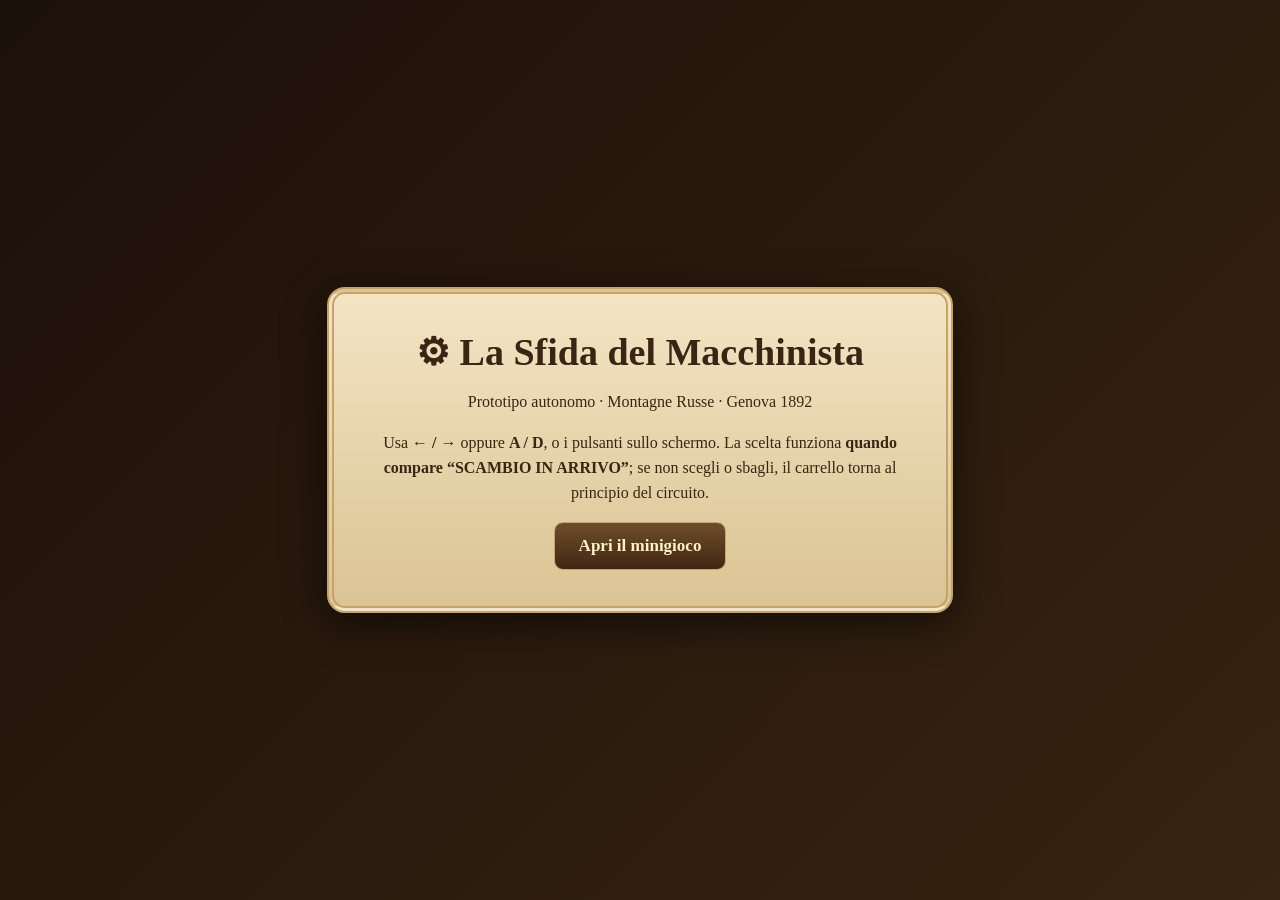
<file: games/36-montagne-russe/minigames/macchinista/index.html>
<!doctype html>
<html lang="it">
<head>
<meta charset="utf-8">
<meta name="viewport" content="width=device-width, initial-scale=1, viewport-fit=cover">
<title>La Sfida del Macchinista | Prova diretta</title>
<link rel="stylesheet" href="style.css">
<style>
 html,body{margin:0;width:100%;height:100%;overflow:hidden;background:#100d0b}
 #pavilionView{position:relative;width:100%;height:100%;height:100dvh;overflow:hidden}
 #standaloneHome{position:absolute;inset:0;z-index:150;display:flex;align-items:center;justify-content:center;padding:18px;box-sizing:border-box;background:linear-gradient(135deg,#1c100a,#372411);font-family:Georgia,serif}
 #standaloneHome[hidden]{display:none!important}
 .standalone-card{width:min(540px,100%);border:7px double #c6a36b;border-radius:18px;background:linear-gradient(#f3e4c4,#dbc494);color:#3a2413;text-align:center;padding:clamp(18px,4vw,36px);box-shadow:0 10px 40px #0009}
 .standalone-card h1{margin:0 0 14px;font-size:clamp(23px,5vw,38px)}
 .standalone-card p{line-height:1.55}
 .standalone-card button{cursor:pointer;border:1px solid #c7a36b;border-radius:9px;padding:13px 24px;background:linear-gradient(#6e4d2a,#412713);color:#fff0c8;font:bold 17px Georgia,serif}
 #macchinistaLayer{position:absolute}
</style>
</head>
<body>
<main id="pavilionView">
  <div id="standaloneHome">
    <section class="standalone-card">
      <h1>⚙ La Sfida del Macchinista</h1>
      <p>Prototipo autonomo · Montagne Russe · Genova 1892</p>
      <p>Usa <strong>← / →</strong> oppure <strong>A / D</strong>, o i pulsanti sullo schermo. La scelta funziona <strong>quando compare “SCAMBIO IN ARRIVO”</strong>; se non scegli o sbagli, il carrello torna al principio del circuito.</p>
      <button id="standaloneLaunch" type="button">Apri il minigioco</button>
    </section>
  </div>
</main>
<script>
(function(){
 'use strict';
 let minigame=null;
 window.EsposizioneMinigames={
  get(id){return id==='macchinista'?minigame:null},
  register(id,api){if(id==='macchinista')minigame=api}
 };
 const home=document.getElementById('standaloneHome');
 document.getElementById('standaloneLaunch').onclick=()=>{
   if(!minigame)return;
   home.hidden=true;
   minigame.start();
 };
 // The original game closes to its pavilion. Here it returns to the direct-launch screen.
 function attach(){
   const layer=document.getElementById('macchinistaLayer');
   if(!layer)return;
   new MutationObserver(()=>{if(layer.hidden)home.hidden=false}).observe(layer,{attributes:true,attributeFilter:['hidden']});
 }
 window.addEventListener('load',attach);
})();
</script>
<script src="game.js"></script>
</body>
</html>
</file>
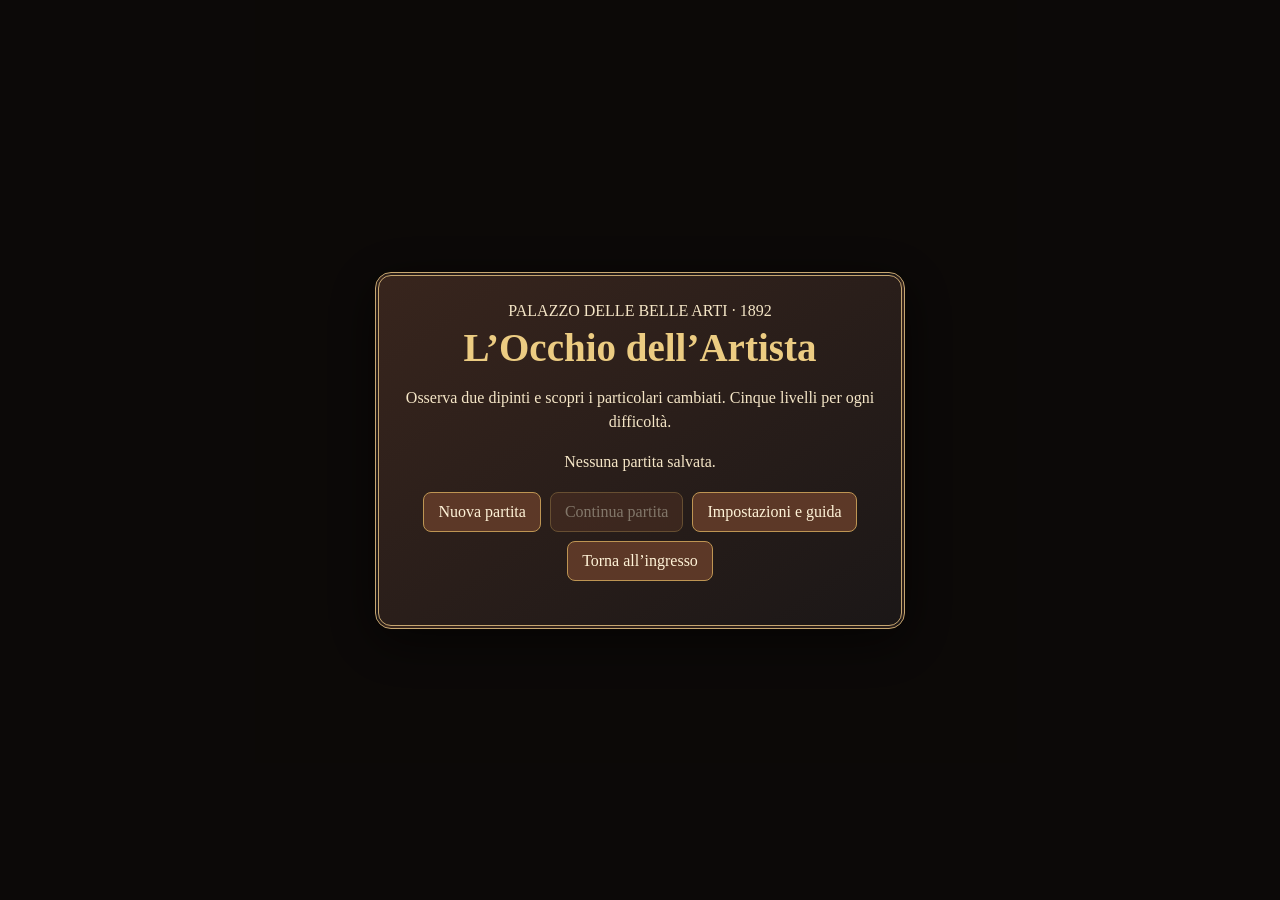
<file: games/40-palazzo-belle-arti/minigames/occhio-artista/index.html>
<!doctype html><html lang="it"><head><meta charset="utf-8"><meta name="viewport" content="width=device-width,initial-scale=1,viewport-fit=cover"><base href="../../../../"><title>L’Occhio dell’Artista · TEST</title><link rel="stylesheet" href="games/40-palazzo-belle-arti/minigames/occhio-artista/style.css"><style>body{margin:0;background:#241b17}</style></head><body><script src="games/shared/registry.js"></script><script src="games/40-palazzo-belle-arti/minigames/occhio-artista/quadri.js"></script><script src="games/40-palazzo-belle-arti/minigames/occhio-artista/game.js"></script><script>window.EsposizioneMinigames.get('occhio-artista').start();</script></body></html>
</file>
<file: games/36-montagne-russe/minigames/macchinista/style.css>
#macchinistaLayer[hidden],#macchinistaLayer [hidden]{display:none!important}
#macchinistaLayer{position:absolute;inset:0;z-index:120;background:#100d0b;display:flex;align-items:center;justify-content:center;font-family:Georgia,serif;color:#f7e8c5}
#macchinistaLayer *{box-sizing:border-box}
.mac-shell{position:relative;width:100%;height:100%;overflow:hidden;background:#23180e}
.mac-top{height:58px;display:flex;gap:16px;justify-content:space-between;align-items:center;padding:8px 15px;background:#24170d;border-bottom:2px solid #9d7842}
.mac-top strong{font-size:clamp(15px,2.1vw,24px);color:#f9dfab}.mac-top small{font-size:12px;color:#d6c6a3}
.mac-btn{cursor:pointer;border:1px solid #c7a36b;border-radius:9px;padding:10px 16px;background:linear-gradient(#6e4d2a,#412713);color:#fff0c8;font:bold 15px Georgia,serif}
.mac-btn:disabled{opacity:.4;cursor:default}
.mac-view{position:absolute;inset:58px 0 88px;overflow:hidden}
#macchinistaCanvas{width:100%;height:100%;display:block;touch-action:none}
.mac-hud{position:absolute;left:16px;top:16px;display:flex;gap:10px;flex-wrap:wrap;font-size:13px;text-shadow:0 2px 4px #000}
.mac-hud span{padding:8px 12px;background:#24170dcc;border:1px solid #bb9861;border-radius:8px}
.mac-prompt{position:absolute;top:18%;left:50%;transform:translateX(-50%);background:#29180cdb;padding:12px 22px;border:1px solid #e2b66c;border-radius:12px;text-align:center;min-width:min(330px,90%);font-size:clamp(15px,2.5vw,23px)}
.mac-controls{position:absolute;bottom:0;left:0;right:0;height:88px;background:#24170d;display:flex;justify-content:space-around;align-items:center;gap:8px;padding:9px 14px;border-top:2px solid #9d7842}
.mac-controls .mac-btn{width:min(38vw,230px);height:65px;font-size:22px}
.mac-panel{position:absolute;inset:58px 0 0;display:flex;align-items:center;justify-content:center;background:linear-gradient(135deg,#1c100ae8,#372411ed);padding:16px;overflow:auto}
.mac-card{width:min(520px,100%);border:7px double #c6a36b;border-radius:18px;background:linear-gradient(#f3e4c4,#dbc494);color:#3a2413;text-align:center;padding:clamp(18px,3vw,34px);box-shadow:0 10px 40px #0009}
.mac-card h2{font-size:clamp(22px,4vw,38px);margin:0 0 15px}.mac-card p{line-height:1.55}.mac-card select{font-size:18px;padding:9px;width:100%;margin:8px 0 18px;border-radius:8px;background:#fff8e8}
.mac-card .mac-btn{margin:4px 5px}
.mac-status{color:#49301e;font-weight:bold}
@media(max-height:520px){.mac-top{height:43px}.mac-view{top:43px;bottom:66px}.mac-controls{height:66px}.mac-controls .mac-btn{height:47px}.mac-panel{top:43px}.mac-card{padding:12px}.mac-card h2{margin:0 0 5px}.mac-card p{margin:5px 0}}

/* Controlli Pausa - La sfida del macchinista */
.mac-top-actions{display:flex;gap:8px;align-items:center;flex-wrap:wrap;justify-content:flex-end}
#macPausePanel{z-index:12}
.mac-pause-buttons{display:flex;flex-direction:column;gap:10px;max-width:290px;margin:16px auto 0}
.mac-pause-buttons .mac-btn{width:100%;margin:0;min-height:46px}
@media(max-width:600px){.mac-top{gap:6px;padding-inline:9px}.mac-top strong{font-size:clamp(12px,3vw,17px)}.mac-top small{display:none}.mac-top-actions .mac-btn{font-size:12px;padding:8px 9px}}

/* Leva centrale per comandare gli scambi, utilizzabile con mouse e touch */
.mac-controls{justify-content:center;gap:18px}
.mac-lever-wrap{display:flex;align-items:center;flex-direction:column;gap:3px;min-width:240px}
.mac-lever-label{font-size:11px;color:#d8c49a;letter-spacing:1.4px;font-weight:bold}
.mac-lever{position:relative;width:222px;height:55px;touch-action:none;user-select:none}
.mac-lever-track{position:absolute;inset:17px 8px 6px;border:2px solid #bd9256;background:linear-gradient(#5d482f,#1b1510);border-radius:50%}
.mac-lever-track:after{content:"";position:absolute;top:8px;left:50%;width:9px;height:9px;border-radius:50%;transform:translateX(-50%);background:#c7b18a}
.mac-lever-handle{position:absolute;top:8px;left:50%;width:22px;height:37px;transform:translateX(-50%) rotate(0);transition:transform .13s ease-out;pointer-events:none;z-index:2}
.mac-lever-handle:before{content:"";position:absolute;bottom:2px;left:8px;width:7px;height:28px;background:linear-gradient(90deg,#62401f,#e7c98a,#70502f);border-radius:4px;transform-origin:bottom}
.mac-lever-handle:after{content:"";position:absolute;top:0;left:3px;width:18px;height:18px;background:radial-gradient(circle at 35% 30%,#f6a28b,#a4261d 72%);border:2px solid #5e2318;border-radius:50%}
.mac-lever-left-selected .mac-lever-handle{transform:translateX(calc(-50% - 49px)) rotate(-22deg)}
.mac-lever-right-selected .mac-lever-handle{transform:translateX(calc(-50% + 49px)) rotate(22deg)}
.mac-lever-zone{position:absolute;z-index:3;top:0;height:55px;width:74px;border:0;background:transparent;color:#cfb17a;font:bold 25px Georgia;cursor:pointer;touch-action:manipulation}
.mac-lever-left{left:0}.mac-lever-right{right:0}
.mac-lever-ready .mac-lever-zone{color:#ffde97;text-shadow:0 0 9px #bf813b}
.mac-lever-left-selected .mac-lever-left,.mac-lever-right-selected .mac-lever-right{color:#4ef078}
.mac-lever-hint{font-size:12px;color:#d7c5a3;line-height:1.3;text-align:left}
@media(max-width:600px){.mac-lever-hint{display:none}.mac-lever-wrap{min-width:0}.mac-controls{padding:3px 6px}.mac-lever{height:51px}}
@media(max-height:520px){.mac-lever-label{display:none}.mac-lever{height:49px}.mac-lever-zone{height:49px}.mac-lever-wrap{gap:0}}
</file>
